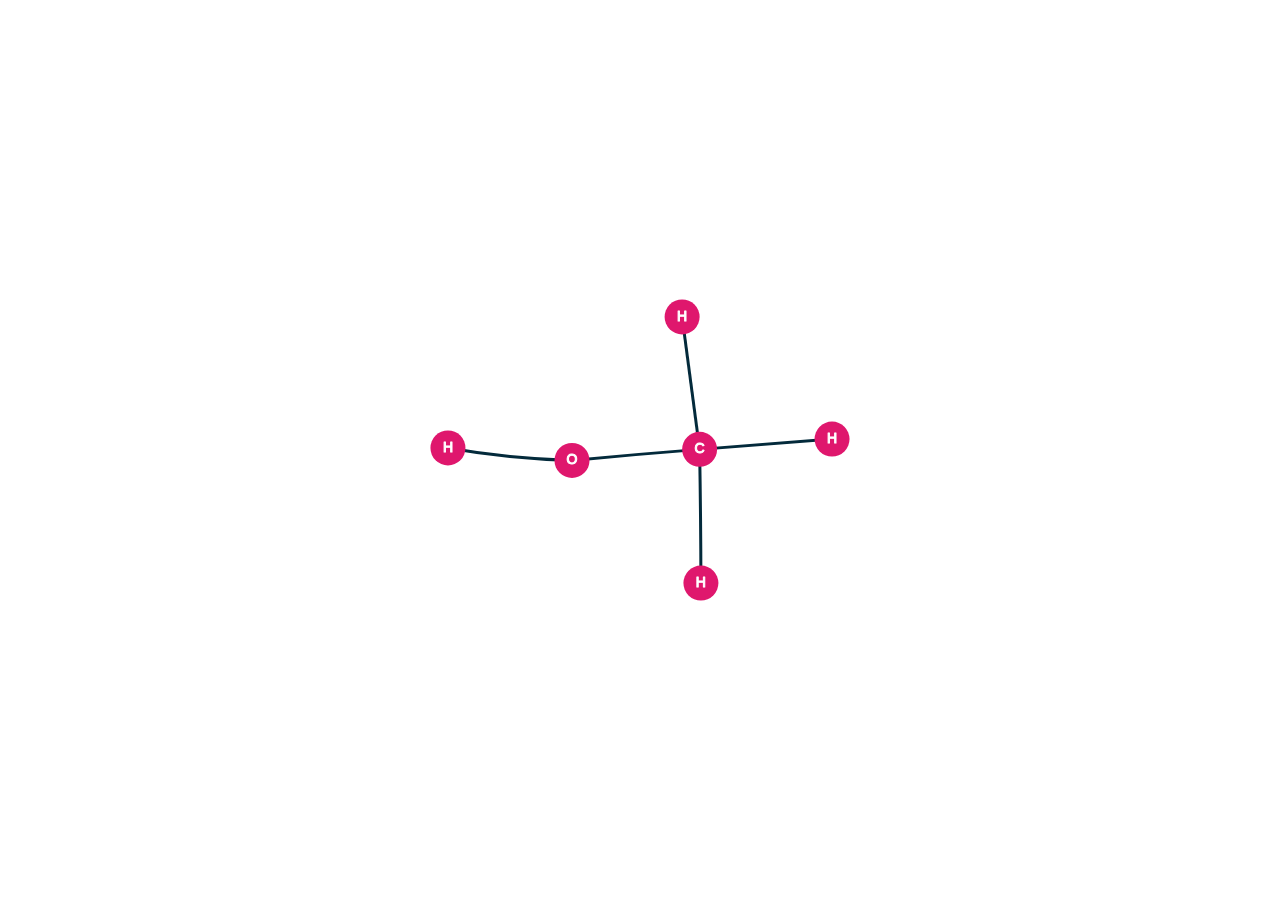
<file: Molecules/index.html>
<!doctype html>
<html lang="en">

<head>
    <meta charset="utf-8">
    <script src="js/vis.js" type="text/javascript"></script>
    <link rel="stylesheet" href="css/style.css">
    <link rel="stylesheet" href="css/vis.css">
    <link rel="stylesheet" href="css/style.css">
</head>

<body>
    <div id="graphCanvas"></div>
    <script src="js/graph.js" type="text/javascript"></script>
    <script src="js/canvas.js" type="text/javascript"></script>
</body>

</html>
</file>
<file: Molecules/css/style.css>
html,
body {
    margin: 0;
    height: 100%;
}

#graphCanvas {
    width: 100%;
    height: 100%;
}
</file>
<file: Molecules/css/vis.css>
.vis .overlay {
    position: absolute;
    top: 0;
    left: 0;
    width: 100%;
    height: 100%;
    z-index: 10
}

.vis-active {
    box-shadow: 0 0 10px #86d5f8
}

.vis [class*=span] {
    min-height: 0;
    width: auto
}

div.vis-configuration {
    position: relative;
    display: block;
    float: left;
    font-size: 12px
}

div.vis-configuration-wrapper {
    display: block;
    width: 700px
}

div.vis-configuration-wrapper::after {
    clear: both;
    content: "";
    display: block
}

div.vis-configuration.vis-config-option-container {
    display: block;
    width: 495px;
    background-color: #fff;
    border: 2px solid #f7f8fa;
    border-radius: 4px;
    margin-top: 20px;
    left: 10px;
    padding-left: 5px
}

div.vis-configuration.vis-config-button {
    display: block;
    width: 495px;
    height: 25px;
    vertical-align: middle;
    line-height: 25px;
    background-color: #f7f8fa;
    border: 2px solid #ceced0;
    border-radius: 4px;
    margin-top: 20px;
    left: 10px;
    padding-left: 5px;
    cursor: pointer;
    margin-bottom: 30px
}

div.vis-configuration.vis-config-button.hover {
    background-color: #4588e6;
    border: 2px solid #214373;
    color: #fff
}

div.vis-configuration.vis-config-item {
    display: block;
    float: left;
    width: 495px;
    height: 25px;
    vertical-align: middle;
    line-height: 25px
}

div.vis-configuration.vis-config-item.vis-config-s2 {
    left: 10px;
    background-color: #f7f8fa;
    padding-left: 5px;
    border-radius: 3px
}

div.vis-configuration.vis-config-item.vis-config-s3 {
    left: 20px;
    background-color: #e4e9f0;
    padding-left: 5px;
    border-radius: 3px
}

div.vis-configuration.vis-config-item.vis-config-s4 {
    left: 30px;
    background-color: #cfd8e6;
    padding-left: 5px;
    border-radius: 3px
}

div.vis-configuration.vis-config-header {
    font-size: 18px;
    font-weight: 700
}

div.vis-configuration.vis-config-label {
    width: 120px;
    height: 25px;
    line-height: 25px
}

div.vis-configuration.vis-config-label.vis-config-s3 {
    width: 110px
}

div.vis-configuration.vis-config-label.vis-config-s4 {
    width: 100px
}

div.vis-configuration.vis-config-colorBlock {
    top: 1px;
    width: 30px;
    height: 19px;
    border: 1px solid #444;
    border-radius: 2px;
    padding: 0;
    margin: 0;
    cursor: pointer
}

input.vis-configuration.vis-config-checkbox {
    left: -5px
}

input.vis-configuration.vis-config-rangeinput {
    position: relative;
    top: -5px;
    width: 60px;
    padding: 1px;
    margin: 0;
    pointer-events: none
}

input.vis-configuration.vis-config-range {
    -webkit-appearance: none;
    border: 0 solid #fff;
    background-color: rgba(0, 0, 0, 0);
    width: 300px;
    height: 20px
}

input.vis-configuration.vis-config-range::-webkit-slider-runnable-track {
    width: 300px;
    height: 5px;
    background: #dedede;
    background: -moz-linear-gradient(top, #dedede 0, #c8c8c8 99%);
    background: -webkit-gradient(linear, left top, left bottom, color-stop(0, #dedede), color-stop(99%, #c8c8c8));
    background: -webkit-linear-gradient(top, #dedede 0, #c8c8c8 99%);
    background: -o-linear-gradient(top, #dedede 0, #c8c8c8 99%);
    background: -ms-linear-gradient(top, #dedede 0, #c8c8c8 99%);
    background: linear-gradient(to bottom, #dedede 0, #c8c8c8 99%);
    filter: progid: DXImageTransform.Microsoft.gradient( startColorstr='#dedede', endColorstr='#c8c8c8', GradientType=0);
    border: 1px solid #999;
    box-shadow: #aaa 0 0 3px 0;
    border-radius: 3px
}

input.vis-configuration.vis-config-range::-webkit-slider-thumb {
    -webkit-appearance: none;
    border: 1px solid #14334b;
    height: 17px;
    width: 17px;
    border-radius: 50%;
    background: #3876c2;
    background: -moz-linear-gradient(top, #3876c2 0, #385380 100%);
    background: -webkit-gradient(linear, left top, left bottom, color-stop(0, #3876c2), color-stop(100%, #385380));
    background: -webkit-linear-gradient(top, #3876c2 0, #385380 100%);
    background: -o-linear-gradient(top, #3876c2 0, #385380 100%);
    background: -ms-linear-gradient(top, #3876c2 0, #385380 100%);
    background: linear-gradient(to bottom, #3876c2 0, #385380 100%);
    filter: progid: DXImageTransform.Microsoft.gradient( startColorstr='#3876c2', endColorstr='#385380', GradientType=0);
    box-shadow: #111927 0 0 1px 0;
    margin-top: -7px
}

input.vis-configuration.vis-config-range:focus {
    outline: 0
}

input.vis-configuration.vis-config-range:focus::-webkit-slider-runnable-track {
    background: #9d9d9d;
    background: -moz-linear-gradient(top, #9d9d9d 0, #c8c8c8 99%);
    background: -webkit-gradient(linear, left top, left bottom, color-stop(0, #9d9d9d), color-stop(99%, #c8c8c8));
    background: -webkit-linear-gradient(top, #9d9d9d 0, #c8c8c8 99%);
    background: -o-linear-gradient(top, #9d9d9d 0, #c8c8c8 99%);
    background: -ms-linear-gradient(top, #9d9d9d 0, #c8c8c8 99%);
    background: linear-gradient(to bottom, #9d9d9d 0, #c8c8c8 99%);
    filter: progid: DXImageTransform.Microsoft.gradient( startColorstr='#9d9d9d', endColorstr='#c8c8c8', GradientType=0)
}

input.vis-configuration.vis-config-range::-moz-range-track {
    width: 300px;
    height: 10px;
    background: #dedede;
    background: -moz-linear-gradient(top, #dedede 0, #c8c8c8 99%);
    background: -webkit-gradient(linear, left top, left bottom, color-stop(0, #dedede), color-stop(99%, #c8c8c8));
    background: -webkit-linear-gradient(top, #dedede 0, #c8c8c8 99%);
    background: -o-linear-gradient(top, #dedede 0, #c8c8c8 99%);
    background: -ms-linear-gradient(top, #dedede 0, #c8c8c8 99%);
    background: linear-gradient(to bottom, #dedede 0, #c8c8c8 99%);
    filter: progid: DXImageTransform.Microsoft.gradient( startColorstr='#dedede', endColorstr='#c8c8c8', GradientType=0);
    border: 1px solid #999;
    box-shadow: #aaa 0 0 3px 0;
    border-radius: 3px
}

input.vis-configuration.vis-config-range::-moz-range-thumb {
    border: none;
    height: 16px;
    width: 16px;
    border-radius: 50%;
    background: #385380
}

input.vis-configuration.vis-config-range:-moz-focusring {
    outline: #fff solid 1px;
    outline-offset: -1px
}

input.vis-configuration.vis-config-range::-ms-track {
    width: 300px;
    height: 5px;
    background: 0 0;
    border-color: transparent;
    border-width: 6px 0;
    color: transparent
}

input.vis-configuration.vis-config-range::-ms-fill-lower {
    background: #777;
    border-radius: 10px
}

input.vis-configuration.vis-config-range::-ms-fill-upper {
    background: #ddd;
    border-radius: 10px
}

input.vis-configuration.vis-config-range::-ms-thumb {
    border: none;
    height: 16px;
    width: 16px;
    border-radius: 50%;
    background: #385380
}

input.vis-configuration.vis-config-range:focus::-ms-fill-lower {
    background: #888
}

input.vis-configuration.vis-config-range:focus::-ms-fill-upper {
    background: #ccc
}

.vis-configuration-popup {
    position: absolute;
    background: rgba(57, 76, 89, .85);
    border: 2px solid #f2faff;
    line-height: 30px;
    height: 30px;
    width: 150px;
    text-align: center;
    color: #fff;
    font-size: 14px;
    border-radius: 4px;
    -webkit-transition: opacity .3s ease-in-out;
    -moz-transition: opacity .3s ease-in-out;
    transition: opacity .3s ease-in-out
}

.vis-configuration-popup:after,
.vis-configuration-popup:before {
    left: 100%;
    top: 50%;
    border: solid transparent;
    content: " ";
    height: 0;
    width: 0;
    position: absolute;
    pointer-events: none
}

.vis-configuration-popup:after {
    border-color: rgba(136, 183, 213, 0);
    border-left-color: rgba(57, 76, 89, .85);
    border-width: 8px;
    margin-top: -8px
}

.vis-configuration-popup:before {
    border-color: rgba(194, 225, 245, 0);
    border-left-color: #f2faff;
    border-width: 12px;
    margin-top: -12px
}

div.vis-tooltip {
    position: absolute;
    visibility: hidden;
    padding: 5px;
    white-space: nowrap;
    font-family: verdana;
    font-size: 14px;
    color: #000;
    background-color: #f5f4ed;
    -moz-border-radius: 3px;
    -webkit-border-radius: 3px;
    border-radius: 3px;
    border: 1px solid #808074;
    box-shadow: 3px 3px 10px rgba(0, 0, 0, .2);
    pointer-events: none;
    z-index: 5
}

div.vis-color-picker {
    position: absolute;
    top: 0;
    left: 30px;
    margin-top: -140px;
    margin-left: 30px;
    width: 310px;
    height: 444px;
    z-index: 1;
    padding: 10px;
    border-radius: 15px;
    background-color: #fff;
    display: none;
    box-shadow: rgba(0, 0, 0, .5) 0 0 10px 0
}

div.vis-color-picker div.vis-arrow {
    position: absolute;
    top: 147px;
    left: 5px
}

div.vis-color-picker div.vis-arrow::after,
div.vis-color-picker div.vis-arrow::before {
    right: 100%;
    top: 50%;
    border: solid transparent;
    content: " ";
    height: 0;
    width: 0;
    position: absolute;
    pointer-events: none
}

div.vis-color-picker div.vis-arrow:after {
    border-color: rgba(255, 255, 255, 0);
    border-right-color: #fff;
    border-width: 30px;
    margin-top: -30px
}

div.vis-color-picker div.vis-color {
    position: absolute;
    width: 289px;
    height: 289px;
    cursor: pointer
}

div.vis-color-picker div.vis-brightness {
    position: absolute;
    top: 313px
}

div.vis-color-picker div.vis-opacity {
    position: absolute;
    top: 350px
}

div.vis-color-picker div.vis-selector {
    position: absolute;
    top: 137px;
    left: 137px;
    width: 15px;
    height: 15px;
    border-radius: 15px;
    border: 1px solid #fff;
    background: #4c4c4c;
    background: -moz-linear-gradient(top, #4c4c4c 0, #595959 12%, #666 25%, #474747 39%, #2c2c2c 50%, #000 51%, #111 60%, #2b2b2b 76%, #1c1c1c 91%, #131313 100%);
    background: -webkit-gradient(linear, left top, left bottom, color-stop(0, #4c4c4c), color-stop(12%, #595959), color-stop(25%, #666), color-stop(39%, #474747), color-stop(50%, #2c2c2c), color-stop(51%, #000), color-stop(60%, #111), color-stop(76%, #2b2b2b), color-stop(91%, #1c1c1c), color-stop(100%, #131313));
    background: -webkit-linear-gradient(top, #4c4c4c 0, #595959 12%, #666 25%, #474747 39%, #2c2c2c 50%, #000 51%, #111 60%, #2b2b2b 76%, #1c1c1c 91%, #131313 100%);
    background: -o-linear-gradient(top, #4c4c4c 0, #595959 12%, #666 25%, #474747 39%, #2c2c2c 50%, #000 51%, #111 60%, #2b2b2b 76%, #1c1c1c 91%, #131313 100%);
    background: -ms-linear-gradient(top, #4c4c4c 0, #595959 12%, #666 25%, #474747 39%, #2c2c2c 50%, #000 51%, #111 60%, #2b2b2b 76%, #1c1c1c 91%, #131313 100%);
    background: linear-gradient(to bottom, #4c4c4c 0, #595959 12%, #666 25%, #474747 39%, #2c2c2c 50%, #000 51%, #111 60%, #2b2b2b 76%, #1c1c1c 91%, #131313 100%);
    filter: progid: DXImageTransform.Microsoft.gradient( startColorstr='#4c4c4c', endColorstr='#131313', GradientType=0)
}

div.vis-color-picker div.vis-initial-color,
div.vis-color-picker div.vis-new-color {
    width: 140px;
    height: 20px;
    top: 380px;
    font-size: 10px;
    color: rgba(0, 0, 0, .4);
    line-height: 20px;
    vertical-align: middle;
    position: absolute
}

div.vis-color-picker div.vis-new-color {
    border: 1px solid rgba(0, 0, 0, .1);
    border-radius: 5px;
    left: 159px;
    text-align: right;
    padding-right: 2px
}

div.vis-color-picker div.vis-initial-color {
    border: 1px solid rgba(0, 0, 0, .1);
    border-radius: 5px;
    left: 10px;
    text-align: left;
    padding-left: 2px
}

div.vis-color-picker div.vis-label {
    position: absolute;
    width: 300px;
    left: 10px
}

div.vis-color-picker div.vis-label.vis-brightness {
    top: 300px
}

div.vis-color-picker div.vis-label.vis-opacity {
    top: 338px
}

div.vis-color-picker div.vis-button {
    position: absolute;
    width: 68px;
    height: 25px;
    border-radius: 10px;
    vertical-align: middle;
    text-align: center;
    line-height: 25px;
    top: 410px;
    border: 2px solid #d9d9d9;
    background-color: #f7f7f7;
    cursor: pointer
}

div.vis-color-picker div.vis-button.vis-cancel {
    left: 5px
}

div.vis-color-picker div.vis-button.vis-load {
    left: 82px
}

div.vis-color-picker div.vis-button.vis-apply {
    left: 159px
}

div.vis-color-picker div.vis-button.vis-save {
    left: 236px
}

div.vis-color-picker input.vis-range {
    width: 290px;
    height: 20px
}

div.vis-network div.vis-manipulation {
    box-sizing: content-box;
    border-width: 0;
    border-bottom: 1px;
    border-style: solid;
    border-color: #d6d9d8;
    background: #fff;
    background: -moz-linear-gradient(top, #fff 0, #fcfcfc 48%, #fafafa 50%, #fcfcfc 100%);
    background: -webkit-gradient(linear, left top, left bottom, color-stop(0, #fff), color-stop(48%, #fcfcfc), color-stop(50%, #fafafa), color-stop(100%, #fcfcfc));
    background: -webkit-linear-gradient(top, #fff 0, #fcfcfc 48%, #fafafa 50%, #fcfcfc 100%);
    background: -o-linear-gradient(top, #fff 0, #fcfcfc 48%, #fafafa 50%, #fcfcfc 100%);
    background: -ms-linear-gradient(top, #fff 0, #fcfcfc 48%, #fafafa 50%, #fcfcfc 100%);
    background: linear-gradient(to bottom, #fff 0, #fcfcfc 48%, #fafafa 50%, #fcfcfc 100%);
    filter: progid: DXImageTransform.Microsoft.gradient( startColorstr='#ffffff', endColorstr='#fcfcfc', GradientType=0);
    padding-top: 4px;
    position: absolute;
    left: 0;
    top: 0;
    width: 100%;
    height: 28px
}

div.vis-network div.vis-edit-mode {
    position: absolute;
    left: 0;
    top: 5px;
    height: 30px
}

div.vis-network div.vis-close {
    position: absolute;
    right: 0;
    top: 0;
    width: 30px;
    height: 30px;
    background-position: 20px 3px;
    background-repeat: no-repeat;
    background-image: url(img/network/cross.png);
    cursor: pointer;
    -webkit-touch-callout: none;
    -webkit-user-select: none;
    -khtml-user-select: none;
    -moz-user-select: none;
    -ms-user-select: none;
    user-select: none
}

div.vis-network div.vis-close:hover {
    opacity: .6
}

div.vis-network div.vis-edit-mode div.vis-button,
div.vis-network div.vis-manipulation div.vis-button {
    float: left;
    font-family: verdana;
    font-size: 12px;
    -moz-border-radius: 15px;
    border-radius: 15px;
    display: inline-block;
    background-position: 0 0;
    background-repeat: no-repeat;
    height: 24px;
    margin-left: 10px;
    cursor: pointer;
    padding: 0 8px;
    -webkit-touch-callout: none;
    -webkit-user-select: none;
    -khtml-user-select: none;
    -moz-user-select: none;
    -ms-user-select: none;
    user-select: none
}

div.vis-network div.vis-manipulation div.vis-button:hover {
    box-shadow: 1px 1px 8px rgba(0, 0, 0, .2)
}

div.vis-network div.vis-manipulation div.vis-button:active {
    box-shadow: 1px 1px 8px rgba(0, 0, 0, .5)
}

div.vis-network div.vis-manipulation div.vis-button.vis-back {
    background-image: url(img/network/backIcon.png)
}

div.vis-network div.vis-manipulation div.vis-button.vis-none:hover {
    box-shadow: 1px 1px 8px transparent;
    cursor: default
}

div.vis-network div.vis-manipulation div.vis-button.vis-none:active {
    box-shadow: 1px 1px 8px transparent
}

div.vis-network div.vis-manipulation div.vis-button.vis-none {
    padding: 0
}

div.vis-network div.vis-manipulation div.notification {
    margin: 2px;
    font-weight: 700
}

div.vis-network div.vis-manipulation div.vis-button.vis-add {
    background-image: url(img/network/addNodeIcon.png)
}

div.vis-network div.vis-edit-mode div.vis-button.vis-edit,
div.vis-network div.vis-manipulation div.vis-button.vis-edit {
    background-image: url(img/network/editIcon.png)
}

div.vis-network div.vis-edit-mode div.vis-button.vis-edit.vis-edit-mode {
    background-color: #fcfcfc;
    border: 1px solid #ccc
}

div.vis-network div.vis-manipulation div.vis-button.vis-connect {
    background-image: url(img/network/connectIcon.png)
}

div.vis-network div.vis-manipulation div.vis-button.vis-delete {
    background-image: url(img/network/deleteIcon.png)
}

div.vis-network div.vis-edit-mode div.vis-label,
div.vis-network div.vis-manipulation div.vis-label {
    margin: 0 0 0 23px;
    line-height: 25px
}

div.vis-network div.vis-manipulation div.vis-separator-line {
    float: left;
    display: inline-block;
    width: 1px;
    height: 21px;
    background-color: #bdbdbd;
    margin: 0 7px 0 15px
}

div.vis-network div.vis-navigation div.vis-button {
    width: 34px;
    height: 34px;
    -moz-border-radius: 17px;
    border-radius: 17px;
    position: absolute;
    display: inline-block;
    background-position: 2px 2px;
    background-repeat: no-repeat;
    cursor: pointer;
    -webkit-touch-callout: none;
    -webkit-user-select: none;
    -khtml-user-select: none;
    -moz-user-select: none;
    -ms-user-select: none;
    user-select: none
}

div.vis-network div.vis-navigation div.vis-button:hover {
    box-shadow: 0 0 3px 3px rgba(56, 207, 21, .3)
}

div.vis-network div.vis-navigation div.vis-button:active {
    box-shadow: 0 0 1px 3px rgba(56, 207, 21, .95)
}

div.vis-network div.vis-navigation div.vis-button.vis-up {
    background-image: url(img/network/upArrow.png);
    bottom: 50px;
    left: 55px
}

div.vis-network div.vis-navigation div.vis-button.vis-down {
    background-image: url(img/network/downArrow.png);
    bottom: 10px;
    left: 55px
}

div.vis-network div.vis-navigation div.vis-button.vis-left {
    background-image: url(img/network/leftArrow.png);
    bottom: 10px;
    left: 15px
}

div.vis-network div.vis-navigation div.vis-button.vis-right {
    background-image: url(img/network/rightArrow.png);
    bottom: 10px;
    left: 95px
}

div.vis-network div.vis-navigation div.vis-button.vis-zoomIn {
    background-image: url(img/network/plus.png);
    bottom: 10px;
    right: 15px
}

div.vis-network div.vis-navigation div.vis-button.vis-zoomOut {
    background-image: url(img/network/minus.png);
    bottom: 10px;
    right: 55px
}

div.vis-network div.vis-navigation div.vis-button.vis-zoomExtends {
    background-image: url(img/network/zoomExtends.png);
    bottom: 50px;
    right: 15px
}

.vis-current-time {
    background-color: #FF7F6E;
    width: 2px;
    z-index: 1;
    pointer-events: none
}

.vis-rolling-mode-btn {
    height: 40px;
    width: 40px;
    position: absolute;
    top: 7px;
    right: 20px;
    border-radius: 50%;
    font-size: 28px;
    cursor: pointer;
    opacity: .8;
    color: #fff;
    font-weight: 700;
    text-align: center;
    background: #3876c2
}

.vis-rolling-mode-btn:before {
    content: "\26F6"
}

.vis-rolling-mode-btn:hover {
    opacity: 1
}

.vis-custom-time {
    background-color: #6E94FF;
    width: 2px;
    cursor: move;
    z-index: 1
}

.vis-panel.vis-background.vis-horizontal .vis-grid.vis-horizontal {
    position: absolute;
    width: 100%;
    height: 0;
    border-bottom: 1px solid
}

.vis-panel.vis-background.vis-horizontal .vis-grid.vis-minor {
    border-color: #e5e5e5
}

.vis-panel.vis-background.vis-horizontal .vis-grid.vis-major {
    border-color: #bfbfbf
}

.vis-data-axis .vis-y-axis.vis-major {
    width: 100%;
    position: absolute;
    color: #4d4d4d;
    white-space: nowrap
}

.vis-data-axis .vis-y-axis.vis-major.vis-measure {
    padding: 0;
    margin: 0;
    border: 0;
    visibility: hidden;
    width: auto
}

.vis-data-axis .vis-y-axis.vis-minor {
    position: absolute;
    width: 100%;
    color: #bebebe;
    white-space: nowrap
}

.vis-data-axis .vis-y-axis.vis-minor.vis-measure {
    padding: 0;
    margin: 0;
    border: 0;
    visibility: hidden;
    width: auto
}

.vis-data-axis .vis-y-axis.vis-title {
    position: absolute;
    color: #4d4d4d;
    white-space: nowrap;
    bottom: 20px;
    text-align: center
}

.vis-data-axis .vis-y-axis.vis-title.vis-measure {
    padding: 0;
    margin: 0;
    visibility: hidden;
    width: auto
}

.vis-data-axis .vis-y-axis.vis-title.vis-left {
    bottom: 0;
    -webkit-transform-origin: left top;
    -moz-transform-origin: left top;
    -ms-transform-origin: left top;
    -o-transform-origin: left top;
    transform-origin: left bottom;
    -webkit-transform: rotate(-90deg);
    -moz-transform: rotate(-90deg);
    -ms-transform: rotate(-90deg);
    -o-transform: rotate(-90deg);
    transform: rotate(-90deg)
}

.vis-data-axis .vis-y-axis.vis-title.vis-right {
    bottom: 0;
    -webkit-transform-origin: right bottom;
    -moz-transform-origin: right bottom;
    -ms-transform-origin: right bottom;
    -o-transform-origin: right bottom;
    transform-origin: right bottom;
    -webkit-transform: rotate(90deg);
    -moz-transform: rotate(90deg);
    -ms-transform: rotate(90deg);
    -o-transform: rotate(90deg);
    transform: rotate(90deg)
}

.vis-legend {
    background-color: rgba(247, 252, 255, .65);
    padding: 5px;
    border: 1px solid #b3b3b3;
    box-shadow: 2px 2px 10px rgba(154, 154, 154, .55)
}

.vis-legend-text {
    white-space: nowrap;
    display: inline-block
}

.vis-item {
    position: absolute;
    color: #1A1A1A;
    border-color: #97B0F8;
    border-width: 1px;
    background-color: #D5DDF6;
    display: inline-block
}

.vis-item.vis-point.vis-selected,
.vis-item.vis-selected {
    background-color: #FFF785
}

.vis-item.vis-selected {
    border-color: #FFC200;
    z-index: 2
}

.vis-editable.vis-selected {
    cursor: move
}

.vis-item.vis-box {
    text-align: center;
    border-style: solid;
    border-radius: 2px
}

.vis-item.vis-point {
    background: 0 0
}

.vis-item.vis-dot {
    position: absolute;
    padding: 0;
    border-width: 4px;
    border-style: solid;
    border-radius: 4px
}

.vis-item.vis-range {
    border-style: solid;
    border-radius: 2px;
    box-sizing: border-box
}

.vis-item.vis-background {
    border: none;
    background-color: rgba(213, 221, 246, .4);
    box-sizing: border-box;
    padding: 0;
    margin: 0
}

.vis-item .vis-item-overflow {
    position: relative;
    width: 100%;
    height: 100%;
    padding: 0;
    margin: 0;
    overflow: hidden
}

.vis-item-visible-frame {
    white-space: nowrap
}

.vis-item.vis-range .vis-item-content {
    position: relative;
    display: inline-block
}

.vis-item.vis-background .vis-item-content {
    position: absolute;
    display: inline-block
}

.vis-item.vis-line {
    padding: 0;
    position: absolute;
    width: 0;
    border-left-width: 1px;
    border-left-style: solid
}

.vis-item .vis-item-content {
    white-space: nowrap;
    box-sizing: border-box;
    padding: 5px
}

.vis-item .vis-onUpdateTime-tooltip {
    position: absolute;
    background: #4f81bd;
    color: #fff;
    width: 200px;
    text-align: center;
    white-space: nowrap;
    padding: 5px;
    border-radius: 1px
}

.vis-item .vis-delete,
.vis-item .vis-delete-rtl {
    position: absolute;
    top: 0;
    width: 24px;
    height: 24px;
    box-sizing: border-box;
    padding: 0 5px;
    cursor: pointer;
    -webkit-transition: background .2s linear;
    -moz-transition: background .2s linear;
    -ms-transition: background .2s linear;
    -o-transition: background .2s linear;
    transition: background .2s linear
}

.vis-item .vis-delete {
    right: -24px
}

.vis-item .vis-delete-rtl {
    left: -24px
}

.vis-item .vis-delete-rtl:after,
.vis-item .vis-delete:after {
    content: "\00D7";
    color: red;
    font-family: arial, sans-serif;
    font-size: 22px;
    font-weight: 700;
    -webkit-transition: color .2s linear;
    -moz-transition: color .2s linear;
    -ms-transition: color .2s linear;
    -o-transition: color .2s linear;
    transition: color .2s linear
}

.vis-item .vis-delete-rtl:hover,
.vis-item .vis-delete:hover {
    background: red
}

.vis-item .vis-delete-rtl:hover:after,
.vis-item .vis-delete:hover:after {
    color: #fff
}

.vis-item .vis-drag-center {
    position: absolute;
    width: 100%;
    height: 100%;
    top: 0;
    left: 0;
    cursor: move
}

.vis-item.vis-range .vis-drag-left,
.vis-item.vis-range .vis-drag-right {
    position: absolute;
    width: 24px;
    max-width: 20%;
    min-width: 2px;
    height: 100%;
    top: 0
}

.vis-item.vis-range .vis-drag-left {
    left: -4px;
    cursor: w-resize
}

.vis-item.vis-range .vis-drag-right {
    right: -4px;
    cursor: e-resize
}

.vis-range.vis-item.vis-readonly .vis-drag-left,
.vis-range.vis-item.vis-readonly .vis-drag-right {
    cursor: auto
}

.vis-labelset .vis-label.draggable,
.vis-nesting-group {
    cursor: pointer
}

.vis-itemset {
    position: relative;
    padding: 0;
    margin: 0;
    box-sizing: border-box
}

.vis-itemset .vis-background,
.vis-itemset .vis-foreground {
    position: absolute;
    width: 100%;
    height: 100%;
    overflow: visible
}

.vis-axis {
    position: absolute;
    width: 100%;
    height: 0;
    left: 0;
    z-index: 1
}

.vis-foreground .vis-group {
    position: relative;
    box-sizing: border-box;
    border-bottom: 1px solid #bfbfbf
}

.vis-foreground .vis-group:last-child {
    border-bottom: none
}

.vis-nested-group {
    background: #f5f5f5
}

.vis-label.vis-nesting-group.expanded:before {
    content: "\25BC"
}

.vis-label.vis-nesting-group.collapsed-rtl:before {
    content: "\25C0"
}

.vis-label.vis-nesting-group.collapsed:before {
    content: "\25B6"
}

.vis-overlay {
    position: absolute;
    top: 0;
    left: 0;
    width: 100%;
    height: 100%;
    z-index: 10
}

.vis-labelset,
.vis-labelset .vis-label {
    position: relative;
    box-sizing: border-box
}

.vis-labelset {
    overflow: hidden
}

.vis-labelset .vis-label {
    left: 0;
    top: 0;
    width: 100%;
    color: #4d4d4d;
    border-bottom: 1px solid #bfbfbf
}

.vis-labelset .vis-label:last-child {
    border-bottom: none
}

.vis-labelset .vis-label .vis-inner {
    display: inline-block;
    padding: 5px
}

.vis-labelset .vis-label .vis-inner.vis-hidden {
    padding: 0
}

.vis-panel {
    position: absolute;
    padding: 0;
    margin: 0;
    box-sizing: border-box
}

.vis-panel.vis-bottom,
.vis-panel.vis-center,
.vis-panel.vis-left,
.vis-panel.vis-right,
.vis-panel.vis-top {
    border: 1px #bfbfbf
}

.vis-panel.vis-center,
.vis-panel.vis-left,
.vis-panel.vis-right {
    border-top-style: solid;
    border-bottom-style: solid;
    overflow: hidden
}

.vis-left.vis-panel.vis-vertical-scroll,
.vis-right.vis-panel.vis-vertical-scroll {
    height: 100%;
    overflow-x: hidden;
    overflow-y: scroll
}

.vis-background,
.vis-time-axis,
.vis-timeline {
    overflow: hidden
}

.vis-left.vis-panel.vis-vertical-scroll {
    direction: rtl
}

.vis-left.vis-panel.vis-vertical-scroll .vis-content,
.vis-right.vis-panel.vis-vertical-scroll {
    direction: ltr
}

.vis-right.vis-panel.vis-vertical-scroll .vis-content {
    direction: rtl
}

.vis-panel.vis-bottom,
.vis-panel.vis-center,
.vis-panel.vis-top {
    border-left-style: solid;
    border-right-style: solid
}

.vis-panel>.vis-content {
    position: relative
}

.vis-panel .vis-shadow {
    position: absolute;
    width: 100%;
    height: 1px;
    box-shadow: 0 0 10px rgba(0, 0, 0, .8)
}

.vis-panel .vis-shadow.vis-top {
    top: -1px;
    left: 0
}

.vis-panel .vis-shadow.vis-bottom {
    bottom: -1px;
    left: 0
}

.vis-graph-group0 {
    fill: #4f81bd;
    fill-opacity: 0;
    stroke-width: 2px;
    stroke: #4f81bd
}

.vis-graph-group1 {
    fill: #f79646;
    fill-opacity: 0;
    stroke-width: 2px;
    stroke: #f79646
}

.vis-graph-group2 {
    fill: #8c51cf;
    fill-opacity: 0;
    stroke-width: 2px;
    stroke: #8c51cf
}

.vis-graph-group3 {
    fill: #75c841;
    fill-opacity: 0;
    stroke-width: 2px;
    stroke: #75c841
}

.vis-graph-group4 {
    fill: #ff0100;
    fill-opacity: 0;
    stroke-width: 2px;
    stroke: #ff0100
}

.vis-graph-group5 {
    fill: #37d8e6;
    fill-opacity: 0;
    stroke-width: 2px;
    stroke: #37d8e6
}

.vis-graph-group6 {
    fill: #042662;
    fill-opacity: 0;
    stroke-width: 2px;
    stroke: #042662
}

.vis-graph-group7 {
    fill: #00ff26;
    fill-opacity: 0;
    stroke-width: 2px;
    stroke: #00ff26
}

.vis-graph-group8 {
    fill: #f0f;
    fill-opacity: 0;
    stroke-width: 2px;
    stroke: #f0f
}

.vis-graph-group9 {
    fill: #8f3938;
    fill-opacity: 0;
    stroke-width: 2px;
    stroke: #8f3938
}

.vis-timeline .vis-fill {
    fill-opacity: .1;
    stroke: none
}

.vis-timeline .vis-bar {
    fill-opacity: .5;
    stroke-width: 1px
}

.vis-timeline .vis-point {
    stroke-width: 2px;
    fill-opacity: 1
}

.vis-timeline .vis-legend-background {
    stroke-width: 1px;
    fill-opacity: .9;
    fill: #fff;
    stroke: #c2c2c2
}

.vis-timeline .vis-outline {
    stroke-width: 1px;
    fill-opacity: 1;
    fill: #fff;
    stroke: #e5e5e5
}

.vis-timeline .vis-icon-fill {
    fill-opacity: .3;
    stroke: none
}

.vis-time-axis {
    position: relative
}

.vis-time-axis.vis-foreground {
    top: 0;
    left: 0;
    width: 100%
}

.vis-time-axis.vis-background {
    position: absolute;
    top: 0;
    left: 0;
    width: 100%;
    height: 100%
}

.vis-time-axis .vis-text {
    position: absolute;
    color: #4d4d4d;
    padding: 3px;
    overflow: hidden;
    box-sizing: border-box;
    white-space: nowrap
}

.vis-time-axis .vis-text.vis-measure {
    position: absolute;
    padding-left: 0;
    padding-right: 0;
    margin-left: 0;
    margin-right: 0;
    visibility: hidden
}

.vis-time-axis .vis-grid.vis-vertical {
    position: absolute;
    border-left: 1px solid
}

.vis-time-axis .vis-grid.vis-vertical-rtl {
    position: absolute;
    border-right: 1px solid
}

.vis-time-axis .vis-grid.vis-minor {
    border-color: #e5e5e5
}

.vis-time-axis .vis-grid.vis-major {
    border-color: #bfbfbf
}

.vis-timeline {
    position: relative;
    border: 1px solid #bfbfbf;
    padding: 0;
    margin: 0;
    box-sizing: border-box
}
</file>
